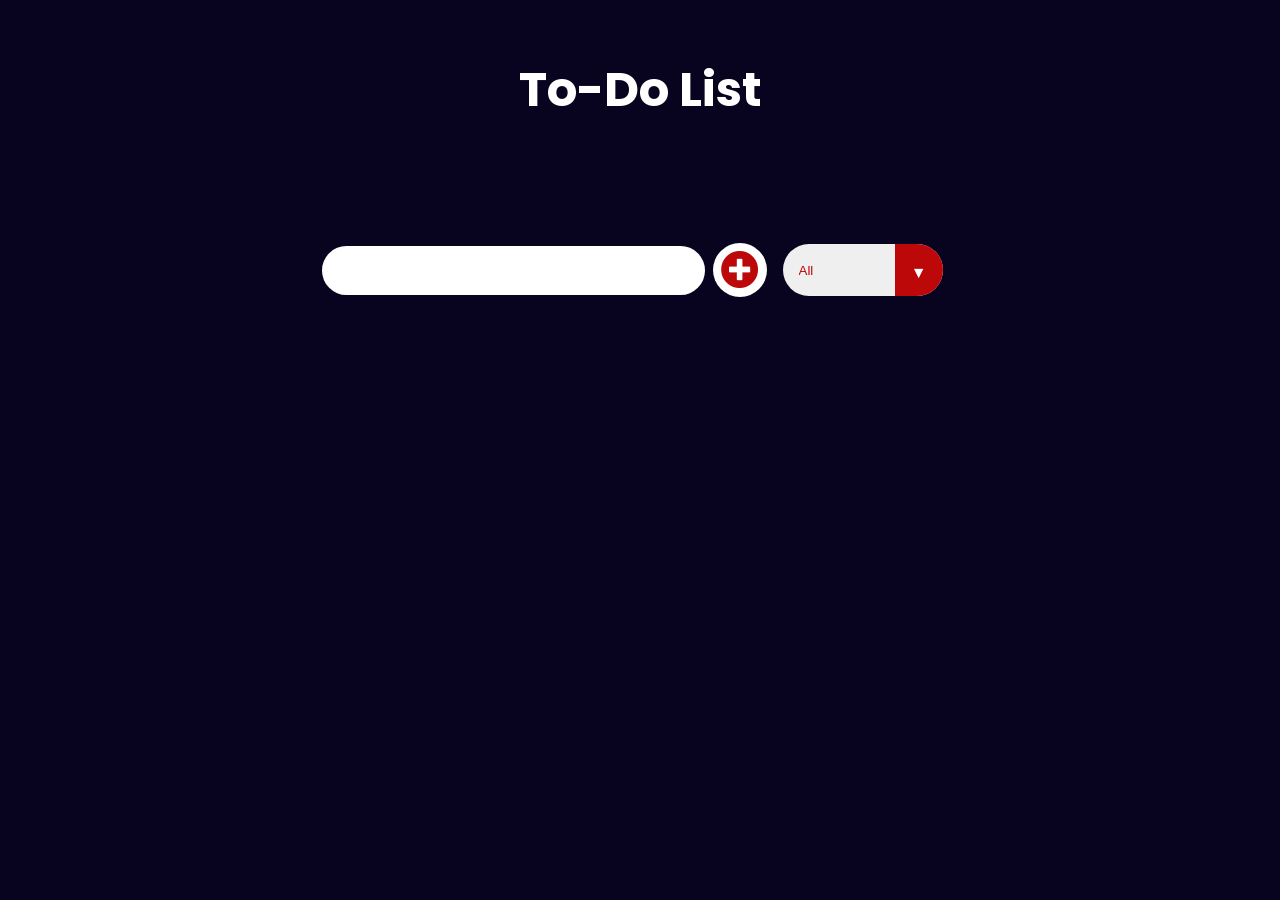
<file: basic webapp/index.html>
<!DOCTYPE html>
<html lang="en">
<head>
    <meta charset="UTF-8">
    <meta http-equiv="X-UA-Compatible" content="IE=edge">
    <meta name="viewport" content="width=device-width, initial-scale=1.0">
    <!-- Google Fonts -->
    <link rel="preconnect" href="https://fonts.googleapis.com">
    <link rel="preconnect" href="https://fonts.gstatic.com" crossorigin>
    <link href="https://fonts.googleapis.com/css2?family=Poppins&display=swap" rel="stylesheet">
    <!-- Font Awesome cdn css -->
    <link rel="stylesheet" href="https://cdnjs.cloudflare.com/ajax/libs/font-awesome/5.15.3/css/all.min.css" integrity="sha512-iBBXm8fW90+nuLcSKlbmrPcLa0OT92xO1BIsZ+ywDWZCvqsWgccV3gFoRBv0z+8dLJgyAHIhR35VZc2oM/gI1w==" crossorigin="anonymous" referrerpolicy="no-referrer" />
    <link rel="stylesheet" href="./app.css">
    <title>To-Do List</title>
</head>
<body>

    <header>
        <h1>To-Do List</h1>
    </header>
    <form action="">
        <input type="text" class="todo-input">
        <button class="todo-button" type="submit">
            <i class="fas fa-plus-circle fa-lg"></i>
        </button>
        <div class="select">
            <select name="todos" class="filter-todo">
                <option value="all">All</option>
                <option value="completed">Completed</option>
                <option value="incomplete">Incomplete</option>
            </select>
        </div>
    </form>

    <div class="todo-container">
        <ul class="todo-list"></ul>
    </div>

    <script src="./app.js"></script>
    
</body>
</html>
</file>
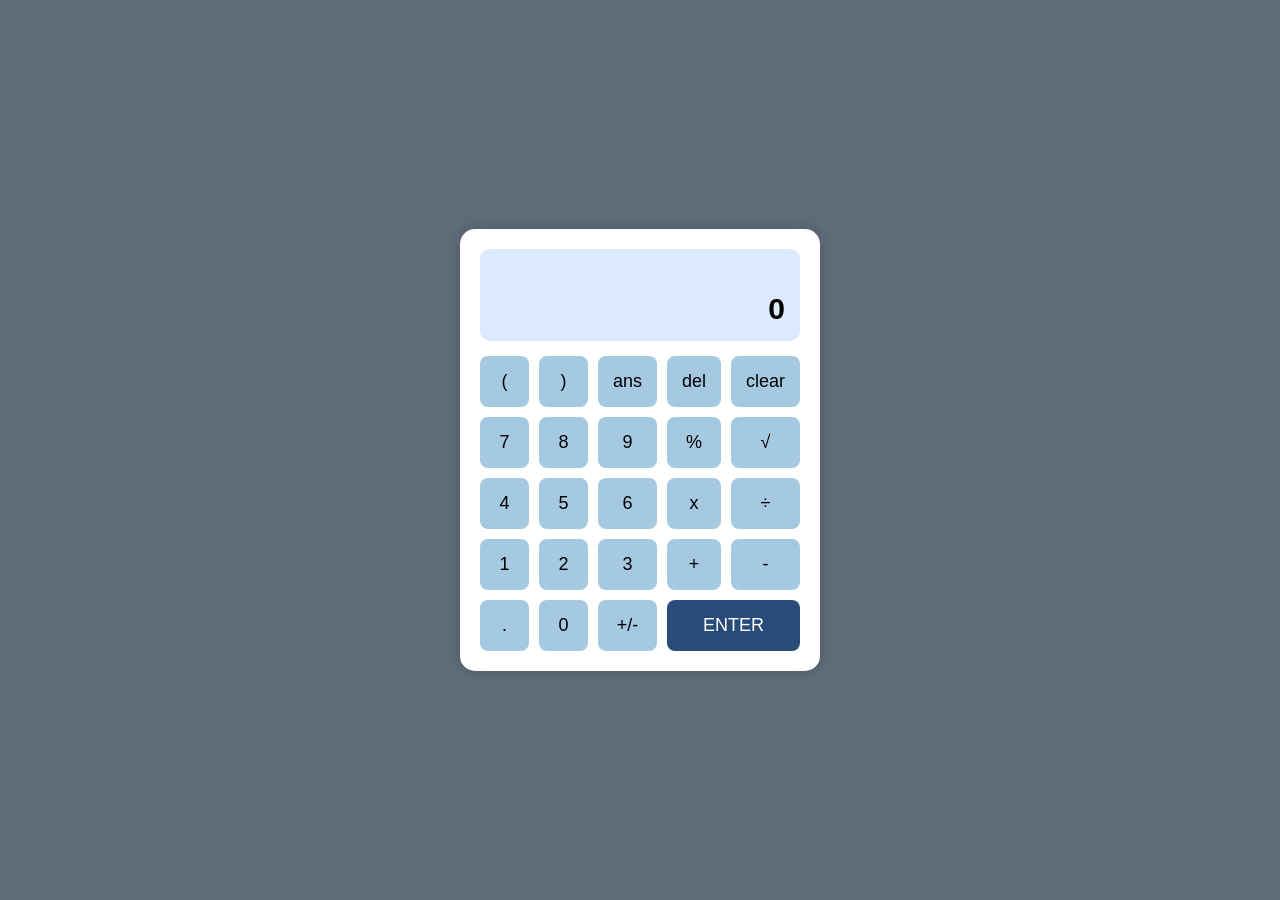
<file: calculator/index.html>
<!DOCTYPE html>
<html lang="en">
<head>
    <meta charset="UTF-8">
    <meta name="viewport" content="width=device-width, initial-scale=1.0">
    <title>Calculator</title>
    <link rel="stylesheet" href="style.css">
</head>
<body>
    <div class="calculator">
        <div class="display">
            <input type="text" id="expression" disabled>
            <div id="result">0</div>
        </div>
        <div class="buttons">
            <button onclick="appendSymbol('(')">(</button>
            <button onclick="appendSymbol(')')">)</button>
            <button onclick="getAnswer()">ans</button>
            <button onclick="deleteLast()">del</button>
            <button onclick="clearDisplay()">clear</button>

            <button onclick="appendSymbol('7')">7</button>
            <button onclick="appendSymbol('8')">8</button>
            <button onclick="appendSymbol('9')">9</button>
            <button onclick="appendSymbol('%')">%</button>
            <button onclick="appendSymbol('Math.sqrt(')">√</button>

            <button onclick="appendSymbol('4')">4</button>
            <button onclick="appendSymbol('5')">5</button>
            <button onclick="appendSymbol('6')">6</button>
            <button onclick="appendSymbol('*')">x</button>
            <button onclick="appendSymbol('/')">÷</button>

            <button onclick="appendSymbol('1')">1</button>
            <button onclick="appendSymbol('2')">2</button>
            <button onclick="appendSymbol('3')">3</button>
            <button onclick="appendSymbol('+')">+</button>
            <button onclick="appendSymbol('-')">-</button>

            <button onclick="appendSymbol('.')">.</button>
            <button onclick="appendSymbol('0')">0</button>
            <button onclick="appendSymbol('+/-')">+/-</button>
            <button class="enter" onclick="calculateResult()">ENTER</button>
        </div>
    </div>
    <script src="script.js"></script>
</body>
</html>
</file>
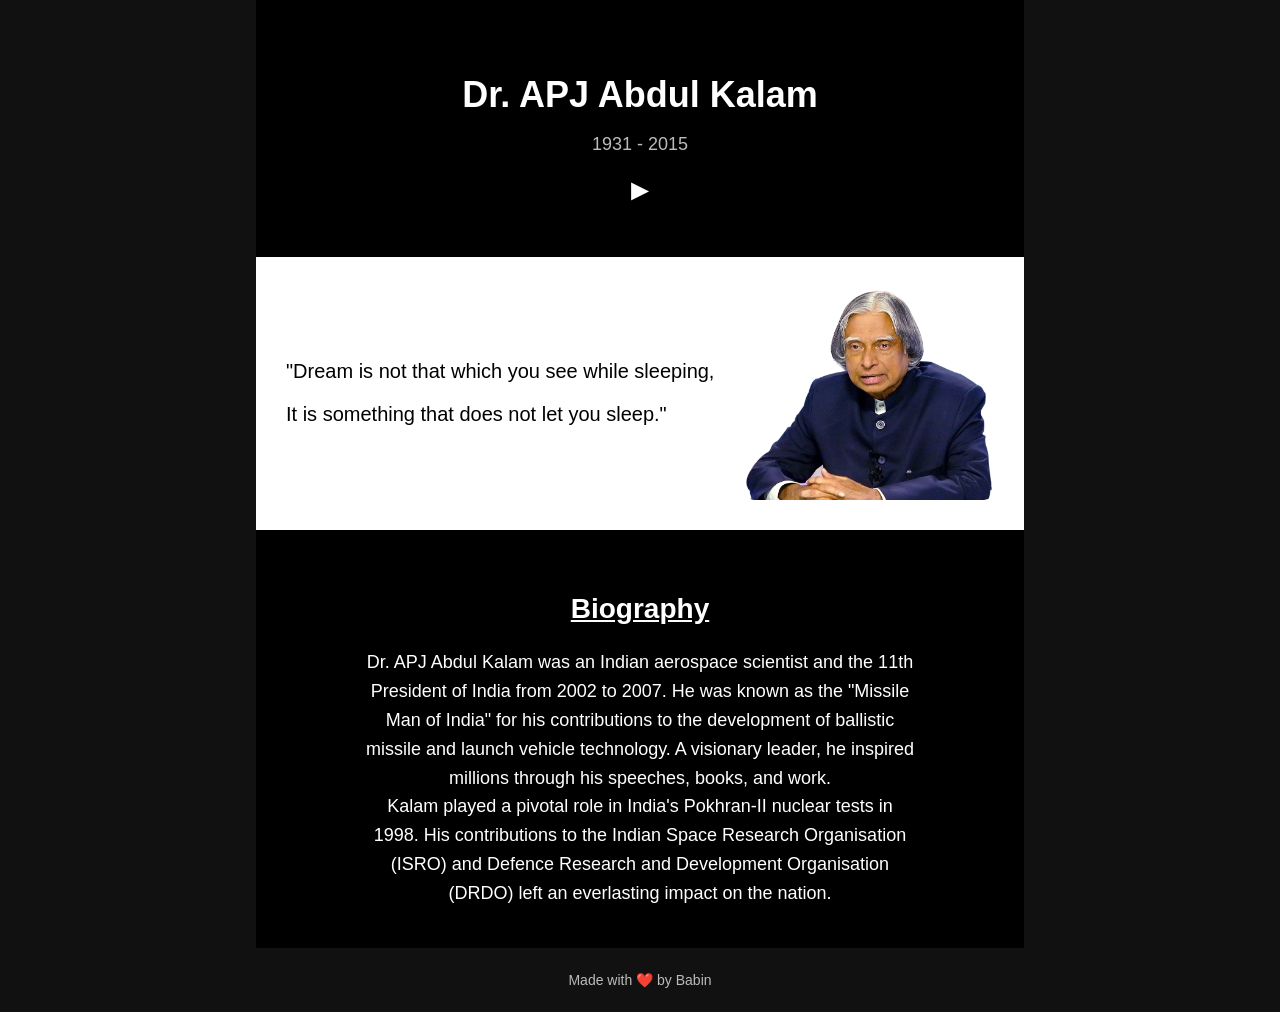
<file: tribute page/index.html>
<!DOCTYPE html>
<html lang="en">
<head>
    <meta charset="UTF-8">
    <meta name="viewport" content="width=device-width, initial-scale=1.0">
    <title>Tribute to APJ Abdul Kalam</title>
    <link rel="stylesheet" href="style.css">
</head>
<body>
    <div class="main-container">
        <!-- Header Section -->
        <div class="header">
            <h1>Dr. APJ Abdul Kalam</h1>
            <p>1931 - 2015</p>
            <div class="play-button">&#9658;</div>
        </div>

        <!-- Image and Quote Section -->
        <div class="quote-section">
            <div class="quote-text">
                <p>"Dream is not that which you see while sleeping,</p>
                <p>It is something that does not let you sleep."</p>
            </div>
            <img src="apj .png" alt="Dr. APJ Abdul Kalam">
        </div>

        <!-- Biography Section -->
        <div class="biography">
            <h2>Biography</h2>
            <p>
                Dr. APJ Abdul Kalam was an Indian aerospace scientist and the 11th President of India from 2002 to 2007.
                He was known as the "Missile Man of India" for his contributions to the development of ballistic missile
                and launch vehicle technology. A visionary leader, he inspired millions through his speeches, books, and work.
            </p>
            <p>
                Kalam played a pivotal role in India's Pokhran-II nuclear tests in 1998. His contributions to the Indian 
                Space Research Organisation (ISRO) and Defence Research and Development Organisation (DRDO) left an 
                everlasting impact on the nation.
            </p>
        </div>

        <!-- Footer Section -->
        <div class="footer">
            <p>Made with ❤️ by Babin</p>
        </div>
    </div>
</body>
</html>
</file>
<file: basic webapp/app.css>
* {
    margin: 0;
    padding: 0;
    box-sizing: border-box;
}

body {
    background-color: rgb(8, 4, 31);
    color: white;
    font-family: "Poppins", sans-serif;
    min-height: 100vh;
}

header {
    font-size: 1.5rem;
}

header, 
form {
    min-height: 20vh;
    display: flex;
    justify-content: center;
    align-items: center;
}

form input, 
form button {
    padding: 0.5rem;
    padding-left: 1rem;
    font-size: 1.8rem;
    border: none;
    background: white;
    border-radius: 2rem;
}

form button {
    color: rgb(188, 8, 8);
    background: white;
    cursor: pointer;
    transition: all 0.3 ease;
    margin-left: 0.5rem;
}

form button:hover {
    color: white;
    background: rgb(188, 8, 8);
}

.fa-plus-circle {
    margin-top: 0.3rem;
    margin-left: -8px;
}

.todo-container {
    display: flex;
    justify-content: center;
    align-items: center;
}

.todo-list {
    min-width: 30%;
    list-style: none;
}

.todo {
    margin: 0.5rem;
    padding-left: 0.5rem;
    background: white;
    color: black;
    font-size: 1.5rem;
    display: flex;
    justify-content: space-between;
    align-items: center;
    transition: 0.5s;
    border-radius: 2rem;
}

.todo li {
    flex: 1;
}

.trash-btn, 
.complete-btn {
    color: white;
    border: none;
    padding: 1rem;
    cursor: pointer;
    font-size: 1.5rem;
}

.complete-btn {
    background: rgb(188, 8, 8);
}

.trash-btn {
    border-top-right-radius: 1.75rem;
    border-bottom-right-radius: 1.75rem;
    background: rgb(171, 171, 171);
}

.todo-item {
    padding: 0rem 0.5rem;
}

.fa-trash, 
.fa-check-circle {
    pointer-events: none;
}

.completed {
    text-decoration: line-through;
    opacity: 0.5;
}

.slide {
    transform: translateX(10rem);
    opacity: 0;
}

select {
    -webkit-appearance: none;
    -moz-appearance: none;
    appearance: none;
    outline: none;
    border: none;
}

.select {
    margin: 1rem;
    position: relative;
    overflow: hidden;
    border-radius: 50px;
}

select {
    color:rgb(188, 8, 8);
    width: 10rem;
    height: 3.2rem;
    cursor: pointer;
    padding: 1rem;
}

.select::after {
    content: "\25BC";
    position: absolute;
    background:rgb(188, 8, 8);
    top: 0;
    right: 0;
    padding: 1rem;
    pointer-events: none;
    transition: all 0.3s ease;
}

.select::hover::after {
    background: white;
    color: rgb(188, 8, 8);
}
</file>
<file: calculator/style.css>
body {
    font-family: Arial, sans-serif;
    background-color: #5f6c7a;
    display: flex;
    justify-content: center;
    align-items: center;
    height: 100vh;
    margin: 0;
}

.calculator {
    background-color: white;
    padding: 20px;
    border-radius: 15px;
    box-shadow: 0px 0px 15px rgba(0, 0, 0, 0.2);
    width: 320px;
}

.display {
    background-color: #dbeafe;
    padding: 15px;
    border-radius: 10px;
    text-align: right;
    font-size: 24px;
    margin-bottom: 15px;
}

.display input {
    width: 100%;
    border: none;
    background: none;
    font-size: 20px;
    text-align: right;
    outline: none;
}

.display #result {
    font-size: 30px;
    font-weight: bold;
}

.buttons {
    display: grid;
    grid-template-columns: repeat(5, 1fr);
    gap: 10px;
}

button {
    background-color: #a6c9e2;
    border: none;
    padding: 15px;
    font-size: 18px;
    border-radius: 8px;
    cursor: pointer;
}

button:hover {
    background-color: #8db5d9;
}

.enter {
    grid-column: span 2;
    background-color: #284b79;
    color: white;
}
</file>
<file: tribute page/style.css>
/* General Styles */
body {
    font-family: 'Arial', sans-serif;
    margin: 0;
    padding: 0;
    background-color: #111;
    color: white;
    text-align: center;
}

/* Main Container */
.main-container {
    width: 60%;
    margin: auto;
}

/* Header Section */
.header {
    background-color: black;
    padding: 50px 20px;
}

.header h1 {
    font-size: 36px;
    margin-bottom: 10px;
}

.header p {
    font-size: 18px;
    color: #bbb;
}

/* Play Button */
.play-button {
    font-size: 30px;
    color: white;
    margin-top: 10px;
    cursor: pointer;
}

/* Quote & Image Section */
.quote-section {
    background-color: white;
    color: black;
    display: flex;
    justify-content: space-between;
    align-items: center;
    padding: 30px;
}

.quote-text {
    text-align: left;
    font-size: 20px;
}

.quote-section img {
    width: 250px;
    height: auto;
    border-radius: 10px;
}

/* Biography Section */
.biography {
    background-color: black;
    padding: 40px;
}

.biography h2 {
    font-size: 28px;
    text-decoration: underline;
}

.biography p {
    font-size: 18px;
    line-height: 1.6;
    max-width: 80%;
    margin: auto;
}

/* Footer */
.footer {
    padding: 10px;
    font-size: 14px;
    color: #bbb;
}
</file>
